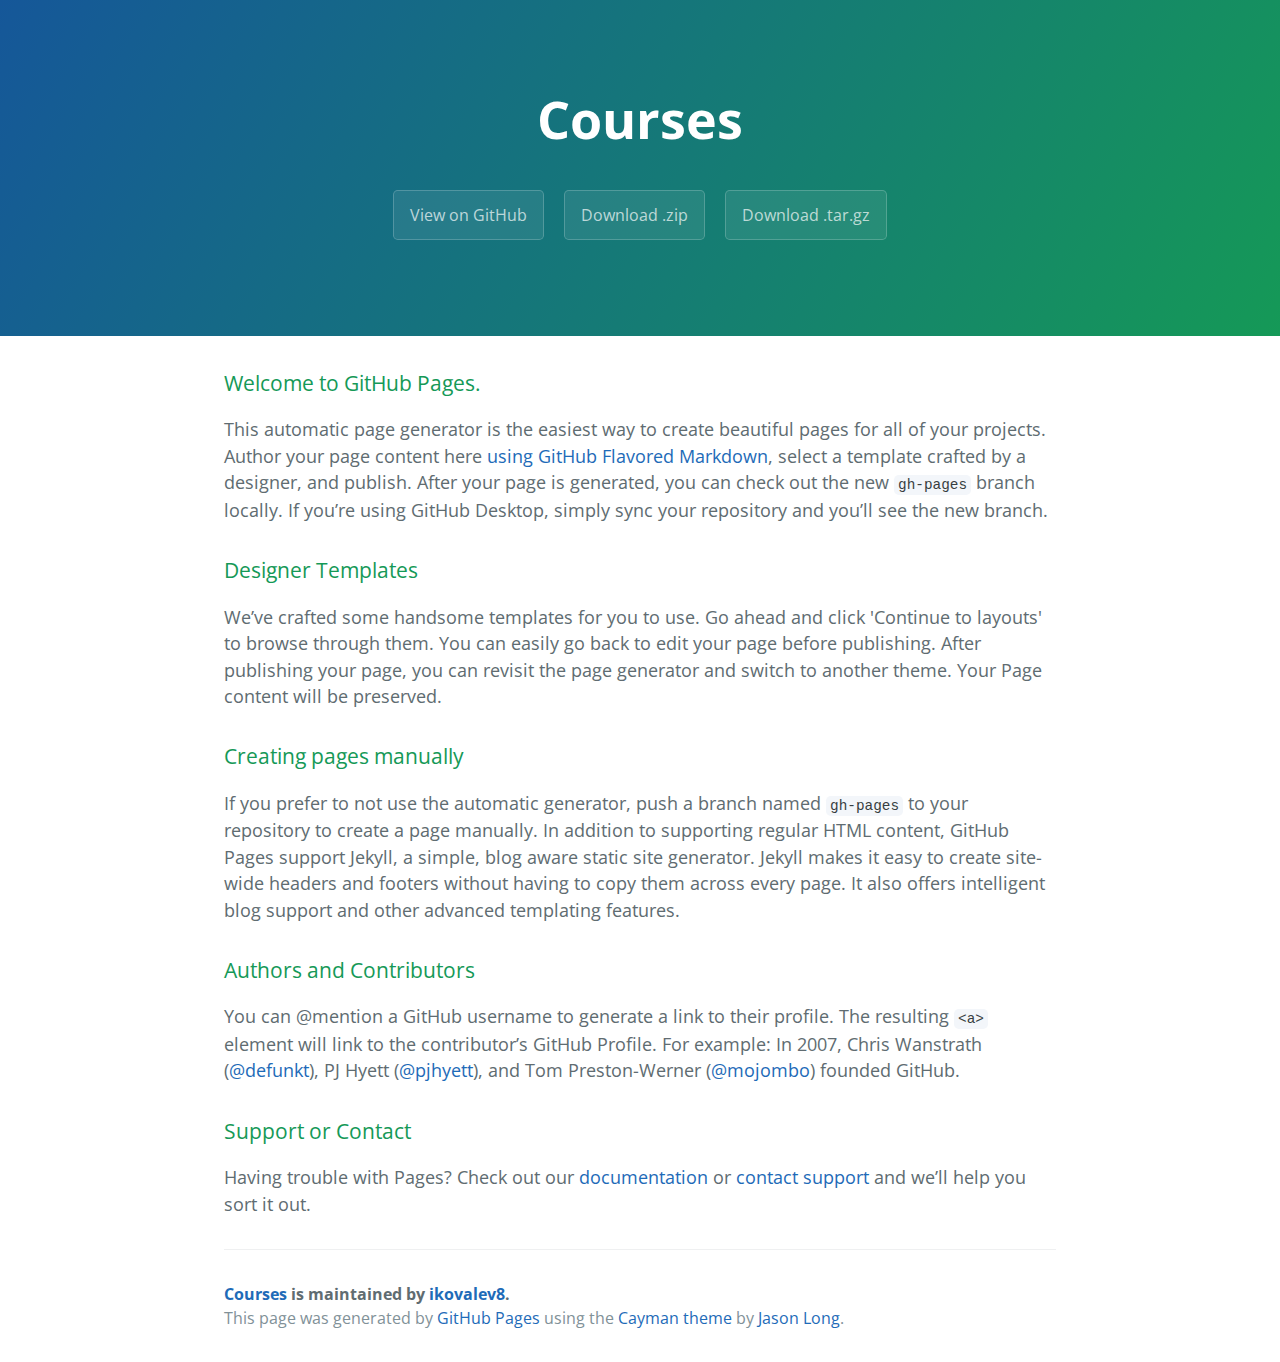
<file: index.html>
<!DOCTYPE html>
<html lang="en-us">
  <head>
    <meta charset="UTF-8">
    <title>Courses by ikovalev8</title>
    <meta name="viewport" content="width=device-width, initial-scale=1">
    <link rel="stylesheet" type="text/css" href="stylesheets/normalize.css" media="screen">
    <link href='https://fonts.googleapis.com/css?family=Open+Sans:400,700' rel='stylesheet' type='text/css'>
    <link rel="stylesheet" type="text/css" href="stylesheets/stylesheet.css" media="screen">
    <link rel="stylesheet" type="text/css" href="stylesheets/github-light.css" media="screen">
  </head>
  <body>
    <section class="page-header">
      <h1 class="project-name">Courses</h1>
      <h2 class="project-tagline"></h2>
      <a href="https://github.com/ikovalev8/Courses" class="btn">View on GitHub</a>
      <a href="https://github.com/ikovalev8/Courses/zipball/master" class="btn">Download .zip</a>
      <a href="https://github.com/ikovalev8/Courses/tarball/master" class="btn">Download .tar.gz</a>
    </section>

    <section class="main-content">
      <h3>
<a id="welcome-to-github-pages" class="anchor" href="#welcome-to-github-pages" aria-hidden="true"><span aria-hidden="true" class="octicon octicon-link"></span></a>Welcome to GitHub Pages.</h3>

<p>This automatic page generator is the easiest way to create beautiful pages for all of your projects. Author your page content here <a href="https://guides.github.com/features/mastering-markdown/">using GitHub Flavored Markdown</a>, select a template crafted by a designer, and publish. After your page is generated, you can check out the new <code>gh-pages</code> branch locally. If you’re using GitHub Desktop, simply sync your repository and you’ll see the new branch.</p>

<h3>
<a id="designer-templates" class="anchor" href="#designer-templates" aria-hidden="true"><span aria-hidden="true" class="octicon octicon-link"></span></a>Designer Templates</h3>

<p>We’ve crafted some handsome templates for you to use. Go ahead and click 'Continue to layouts' to browse through them. You can easily go back to edit your page before publishing. After publishing your page, you can revisit the page generator and switch to another theme. Your Page content will be preserved.</p>

<h3>
<a id="creating-pages-manually" class="anchor" href="#creating-pages-manually" aria-hidden="true"><span aria-hidden="true" class="octicon octicon-link"></span></a>Creating pages manually</h3>

<p>If you prefer to not use the automatic generator, push a branch named <code>gh-pages</code> to your repository to create a page manually. In addition to supporting regular HTML content, GitHub Pages support Jekyll, a simple, blog aware static site generator. Jekyll makes it easy to create site-wide headers and footers without having to copy them across every page. It also offers intelligent blog support and other advanced templating features.</p>

<h3>
<a id="authors-and-contributors" class="anchor" href="#authors-and-contributors" aria-hidden="true"><span aria-hidden="true" class="octicon octicon-link"></span></a>Authors and Contributors</h3>

<p>You can @mention a GitHub username to generate a link to their profile. The resulting <code>&lt;a&gt;</code> element will link to the contributor’s GitHub Profile. For example: In 2007, Chris Wanstrath (<a href="https://github.com/defunkt" class="user-mention">@defunkt</a>), PJ Hyett (<a href="https://github.com/pjhyett" class="user-mention">@pjhyett</a>), and Tom Preston-Werner (<a href="https://github.com/mojombo" class="user-mention">@mojombo</a>) founded GitHub.</p>

<h3>
<a id="support-or-contact" class="anchor" href="#support-or-contact" aria-hidden="true"><span aria-hidden="true" class="octicon octicon-link"></span></a>Support or Contact</h3>

<p>Having trouble with Pages? Check out our <a href="https://help.github.com/pages">documentation</a> or <a href="https://github.com/contact">contact support</a> and we’ll help you sort it out.</p>

      <footer class="site-footer">
        <span class="site-footer-owner"><a href="https://github.com/ikovalev8/Courses">Courses</a> is maintained by <a href="https://github.com/ikovalev8">ikovalev8</a>.</span>

        <span class="site-footer-credits">This page was generated by <a href="https://pages.github.com">GitHub Pages</a> using the <a href="https://github.com/jasonlong/cayman-theme">Cayman theme</a> by <a href="https://twitter.com/jasonlong">Jason Long</a>.</span>
      </footer>

    </section>

  
  </body>
</html>
</file>
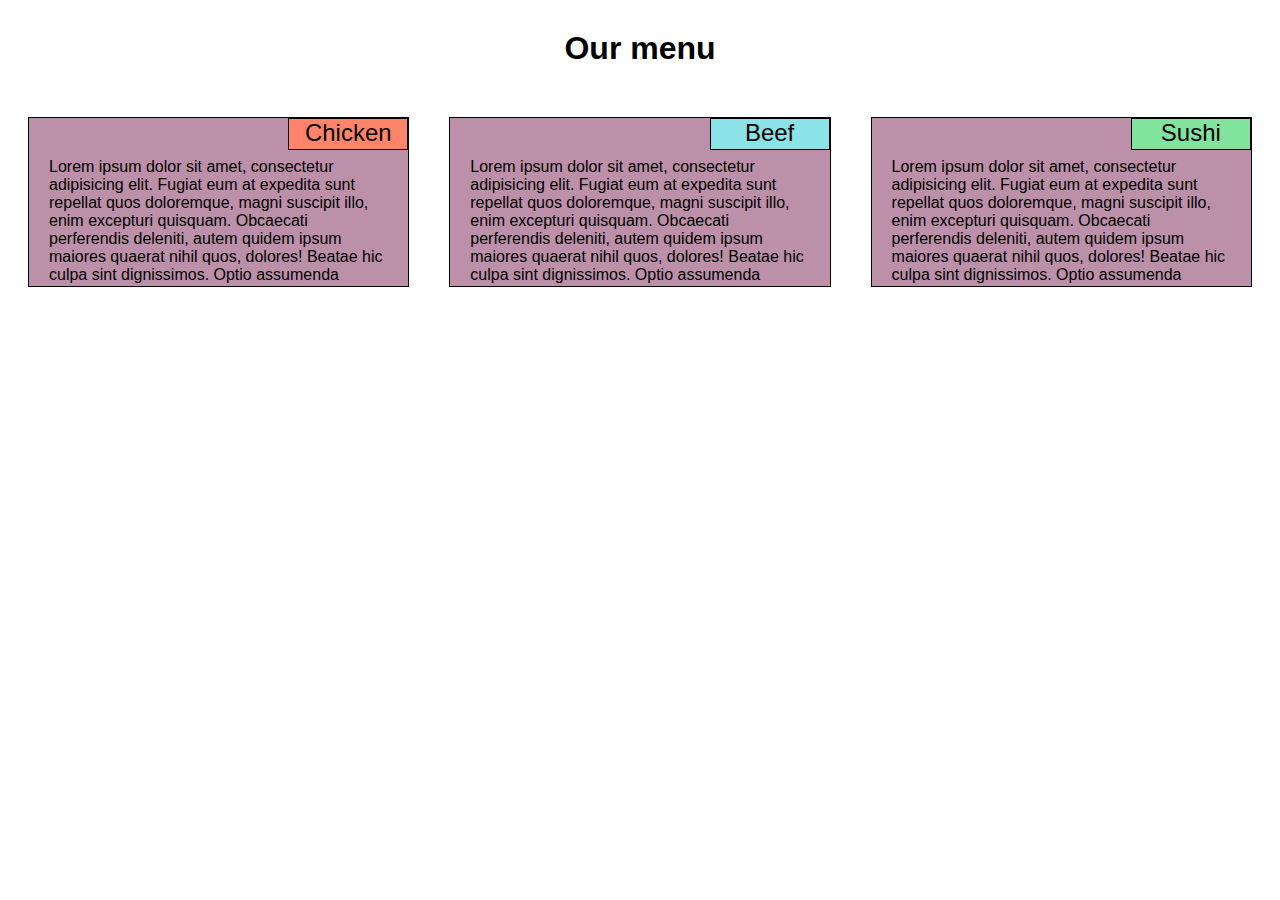
<file: mod2_assign/index.html>
<!DOCTYPE html>
<html lang="en">
<head>
  <meta charset="UTF-8">
  <meta name="viewport" content="width=device-width, initial-scale=1.0">
  <meta http-equiv="X-UA-Compatible" content="ie=edge">
  <link rel="stylesheet" type="text/css" href="css/style.css">
  <title>Menu</title>
</head>
<body>
      <h1>Our menu</h1>
  <div class="row">

    <div class="col-lg-4 col-md-6">
      <section>
        <div class="proba">
      Chicken
        </div>
<div class="tx">Lorem ipsum dolor sit amet, consectetur adipisicing elit. Fugiat eum at expedita sunt repellat quos doloremque, magni suscipit illo, enim excepturi quisquam. Obcaecati perferendis deleniti, autem quidem ipsum maiores quaerat nihil quos, dolores! Beatae hic culpa sint dignissimos. Optio assumenda debitis officiis delectus doloribus in!</div>
  </section>
  </div>

    <div class="col-lg-4 col-md-6">  <section>
        <div class="proba" id="s2">
      Beef
        </div>
        <div class="tx">Lorem ipsum dolor sit amet, consectetur adipisicing elit. Fugiat eum at expedita sunt repellat quos doloremque, magni suscipit illo, enim excepturi quisquam. Obcaecati perferendis deleniti, autem quidem ipsum maiores quaerat nihil quos, dolores! Beatae hic culpa sint dignissimos. Optio assumenda debitis officiis delectus doloribus in!</div>
  </section></div>
    <div class="col-lg-4 col-md-12">  <section>
        <div class="proba" id="s3">
      Sushi
        </div>
        <div class="tx">Lorem ipsum dolor sit amet, consectetur adipisicing elit. Fugiat eum at expedita sunt repellat quos doloremque, magni suscipit illo, enim excepturi quisquam. Obcaecati perferendis deleniti, autem quidem ipsum maiores quaerat nihil quos, dolores! Beatae hic culpa sint dignissimos. Optio assumenda debitis officiis delectus doloribus in!</div>
  </section></div>



  </div>



</body>
</html>
</file>
<file: stylesheets/stylesheet.css>
* {
  box-sizing: border-box; }

body {
  padding: 0;
  margin: 0;
  font-family: "Open Sans", "Helvetica Neue", Helvetica, Arial, sans-serif;
  font-size: 16px;
  line-height: 1.5;
  color: #606c71; }

a {
  color: #1e6bb8;
  text-decoration: none; }
  a:hover {
    text-decoration: underline; }

.btn {
  display: inline-block;
  margin-bottom: 1rem;
  color: rgba(255, 255, 255, 0.7);
  background-color: rgba(255, 255, 255, 0.08);
  border-color: rgba(255, 255, 255, 0.2);
  border-style: solid;
  border-width: 1px;
  border-radius: 0.3rem;
  transition: color 0.2s, background-color 0.2s, border-color 0.2s; }
  .btn + .btn {
    margin-left: 1rem; }

.btn:hover {
  color: rgba(255, 255, 255, 0.8);
  text-decoration: none;
  background-color: rgba(255, 255, 255, 0.2);
  border-color: rgba(255, 255, 255, 0.3); }

@media screen and (min-width: 64em) {
  .btn {
    padding: 0.75rem 1rem; } }

@media screen and (min-width: 42em) and (max-width: 64em) {
  .btn {
    padding: 0.6rem 0.9rem;
    font-size: 0.9rem; } }

@media screen and (max-width: 42em) {
  .btn {
    display: block;
    width: 100%;
    padding: 0.75rem;
    font-size: 0.9rem; }
    .btn + .btn {
      margin-top: 1rem;
      margin-left: 0; } }

.page-header {
  color: #fff;
  text-align: center;
  background-color: #159957;
  background-image: linear-gradient(120deg, #155799, #159957); }

@media screen and (min-width: 64em) {
  .page-header {
    padding: 5rem 6rem; } }

@media screen and (min-width: 42em) and (max-width: 64em) {
  .page-header {
    padding: 3rem 4rem; } }

@media screen and (max-width: 42em) {
  .page-header {
    padding: 2rem 1rem; } }

.project-name {
  margin-top: 0;
  margin-bottom: 0.1rem; }

@media screen and (min-width: 64em) {
  .project-name {
    font-size: 3.25rem; } }

@media screen and (min-width: 42em) and (max-width: 64em) {
  .project-name {
    font-size: 2.25rem; } }

@media screen and (max-width: 42em) {
  .project-name {
    font-size: 1.75rem; } }

.project-tagline {
  margin-bottom: 2rem;
  font-weight: normal;
  opacity: 0.7; }

@media screen and (min-width: 64em) {
  .project-tagline {
    font-size: 1.25rem; } }

@media screen and (min-width: 42em) and (max-width: 64em) {
  .project-tagline {
    font-size: 1.15rem; } }

@media screen and (max-width: 42em) {
  .project-tagline {
    font-size: 1rem; } }

.main-content :first-child {
  margin-top: 0; }
.main-content img {
  max-width: 100%; }
.main-content h1, .main-content h2, .main-content h3, .main-content h4, .main-content h5, .main-content h6 {
  margin-top: 2rem;
  margin-bottom: 1rem;
  font-weight: normal;
  color: #159957; }
.main-content p {
  margin-bottom: 1em; }
.main-content code {
  padding: 2px 4px;
  font-family: Consolas, "Liberation Mono", Menlo, Courier, monospace;
  font-size: 0.9rem;
  color: #383e41;
  background-color: #f3f6fa;
  border-radius: 0.3rem; }
.main-content pre {
  padding: 0.8rem;
  margin-top: 0;
  margin-bottom: 1rem;
  font: 1rem Consolas, "Liberation Mono", Menlo, Courier, monospace;
  color: #567482;
  word-wrap: normal;
  background-color: #f3f6fa;
  border: solid 1px #dce6f0;
  border-radius: 0.3rem; }
  .main-content pre > code {
    padding: 0;
    margin: 0;
    font-size: 0.9rem;
    color: #567482;
    word-break: normal;
    white-space: pre;
    background: transparent;
    border: 0; }
.main-content .highlight {
  margin-bottom: 1rem; }
  .main-content .highlight pre {
    margin-bottom: 0;
    word-break: normal; }
.main-content .highlight pre, .main-content pre {
  padding: 0.8rem;
  overflow: auto;
  font-size: 0.9rem;
  line-height: 1.45;
  border-radius: 0.3rem; }
.main-content pre code, .main-content pre tt {
  display: inline;
  max-width: initial;
  padding: 0;
  margin: 0;
  overflow: initial;
  line-height: inherit;
  word-wrap: normal;
  background-color: transparent;
  border: 0; }
  .main-content pre code:before, .main-content pre code:after, .main-content pre tt:before, .main-content pre tt:after {
    content: normal; }
.main-content ul, .main-content ol {
  margin-top: 0; }
.main-content blockquote {
  padding: 0 1rem;
  margin-left: 0;
  color: #819198;
  border-left: 0.3rem solid #dce6f0; }
  .main-content blockquote > :first-child {
    margin-top: 0; }
  .main-content blockquote > :last-child {
    margin-bottom: 0; }
.main-content table {
  display: block;
  width: 100%;
  overflow: auto;
  word-break: normal;
  word-break: keep-all; }
  .main-content table th {
    font-weight: bold; }
  .main-content table th, .main-content table td {
    padding: 0.5rem 1rem;
    border: 1px solid #e9ebec; }
.main-content dl {
  padding: 0; }
  .main-content dl dt {
    padding: 0;
    margin-top: 1rem;
    font-size: 1rem;
    font-weight: bold; }
  .main-content dl dd {
    padding: 0;
    margin-bottom: 1rem; }
.main-content hr {
  height: 2px;
  padding: 0;
  margin: 1rem 0;
  background-color: #eff0f1;
  border: 0; }

@media screen and (min-width: 64em) {
  .main-content {
    max-width: 64rem;
    padding: 2rem 6rem;
    margin: 0 auto;
    font-size: 1.1rem; } }

@media screen and (min-width: 42em) and (max-width: 64em) {
  .main-content {
    padding: 2rem 4rem;
    font-size: 1.1rem; } }

@media screen and (max-width: 42em) {
  .main-content {
    padding: 2rem 1rem;
    font-size: 1rem; } }

.site-footer {
  padding-top: 2rem;
  margin-top: 2rem;
  border-top: solid 1px #eff0f1; }

.site-footer-owner {
  display: block;
  font-weight: bold; }

.site-footer-credits {
  color: #819198; }

@media screen and (min-width: 64em) {
  .site-footer {
    font-size: 1rem; } }

@media screen and (min-width: 42em) and (max-width: 64em) {
  .site-footer {
    font-size: 1rem; } }

@media screen and (max-width: 42em) {
  .site-footer {
    font-size: 0.9rem; } }
</file>
<file: stylesheets/github-light.css>
/*
The MIT License (MIT)

Copyright (c) 2016 GitHub, Inc.

Permission is hereby granted, free of charge, to any person obtaining a copy
of this software and associated documentation files (the "Software"), to deal
in the Software without restriction, including without limitation the rights
to use, copy, modify, merge, publish, distribute, sublicense, and/or sell
copies of the Software, and to permit persons to whom the Software is
furnished to do so, subject to the following conditions:

The above copyright notice and this permission notice shall be included in all
copies or substantial portions of the Software.

THE SOFTWARE IS PROVIDED "AS IS", WITHOUT WARRANTY OF ANY KIND, EXPRESS OR
IMPLIED, INCLUDING BUT NOT LIMITED TO THE WARRANTIES OF MERCHANTABILITY,
FITNESS FOR A PARTICULAR PURPOSE AND NONINFRINGEMENT. IN NO EVENT SHALL THE
AUTHORS OR COPYRIGHT HOLDERS BE LIABLE FOR ANY CLAIM, DAMAGES OR OTHER
LIABILITY, WHETHER IN AN ACTION OF CONTRACT, TORT OR OTHERWISE, ARISING FROM,
OUT OF OR IN CONNECTION WITH THE SOFTWARE OR THE USE OR OTHER DEALINGS IN THE
SOFTWARE.

*/

.pl-c /* comment */ {
  color: #969896;
}

.pl-c1 /* constant, variable.other.constant, support, meta.property-name, support.constant, support.variable, meta.module-reference, markup.raw, meta.diff.header */,
.pl-s .pl-v /* string variable */ {
  color: #0086b3;
}

.pl-e /* entity */,
.pl-en /* entity.name */ {
  color: #795da3;
}

.pl-smi /* variable.parameter.function, storage.modifier.package, storage.modifier.import, storage.type.java, variable.other */,
.pl-s .pl-s1 /* string source */ {
  color: #333;
}

.pl-ent /* entity.name.tag */ {
  color: #63a35c;
}

.pl-k /* keyword, storage, storage.type */ {
  color: #a71d5d;
}

.pl-s /* string */,
.pl-pds /* punctuation.definition.string, string.regexp.character-class */,
.pl-s .pl-pse .pl-s1 /* string punctuation.section.embedded source */,
.pl-sr /* string.regexp */,
.pl-sr .pl-cce /* string.regexp constant.character.escape */,
.pl-sr .pl-sre /* string.regexp source.ruby.embedded */,
.pl-sr .pl-sra /* string.regexp string.regexp.arbitrary-repitition */ {
  color: #183691;
}

.pl-v /* variable */ {
  color: #ed6a43;
}

.pl-id /* invalid.deprecated */ {
  color: #b52a1d;
}

.pl-ii /* invalid.illegal */ {
  color: #f8f8f8;
  background-color: #b52a1d;
}

.pl-sr .pl-cce /* string.regexp constant.character.escape */ {
  font-weight: bold;
  color: #63a35c;
}

.pl-ml /* markup.list */ {
  color: #693a17;
}

.pl-mh /* markup.heading */,
.pl-mh .pl-en /* markup.heading entity.name */,
.pl-ms /* meta.separator */ {
  font-weight: bold;
  color: #1d3e81;
}

.pl-mq /* markup.quote */ {
  color: #008080;
}

.pl-mi /* markup.italic */ {
  font-style: italic;
  color: #333;
}

.pl-mb /* markup.bold */ {
  font-weight: bold;
  color: #333;
}

.pl-md /* markup.deleted, meta.diff.header.from-file */ {
  color: #bd2c00;
  background-color: #ffecec;
}

.pl-mi1 /* markup.inserted, meta.diff.header.to-file */ {
  color: #55a532;
  background-color: #eaffea;
}

.pl-mdr /* meta.diff.range */ {
  font-weight: bold;
  color: #795da3;
}

.pl-mo /* meta.output */ {
  color: #1d3e81;
}
</file>
<file: mod2_assign/css/style.css>
@import url('https://fonts.googleapis.com/css?family=Roboto+Condensed');
* {
  font-family: Helvetica;
  box-sizing: border-box;
}
h1 {
  margin: 30px;
  text-align: center;
}
section {
  position: relative;
  border: 1px solid black;
  background-color: #BC90A8;
  padding: 15px;
  height: 170px;
margin: 20px;
  color: black;
  border: 1px solid black;
  overflow: hidden;
}
#s2 {
  background-color: #8BE2E7;
}
#s3 {
  background-color: #82E39D;
}
.proba {
  position: absolute;
  top: 0;
  right: 0;
  width: 120px;
  height: 32px;
  background-color: #FF846A;
  border: 1px solid black;
  font-size: 18pt;
  text-align: center;

}
.tx {
  padding: 5px;
  margin-top: 20px;

}



/* Simple Responsive Framework. */
.row {
  width: 100%;
  position: relative;
}
/********** Large devices only **********/
@media (min-width: 992px) {
  .col-lg-1, .col-lg-2, .col-lg-3, .col-lg-4, .col-lg-5, .col-lg-6, .col-lg-7, .col-lg-8, .col-lg-9, .col-lg-10, .col-lg-11, .col-lg-12 {
    float: left;
  }
  .col-lg-1 {
    width: 8.33%;
  }
  .col-lg-2 {
    width: 16.66%;
  }
  .col-lg-3 {
    width: 25%;
  }
  .col-lg-4 {
    width: 33.33%;
  }
  .col-lg-5 {
    width: 41.66%;
  }
  .col-lg-6 {
    width: 50%;
  }
  .col-lg-7 {
    width: 58.33%;
  }
  .col-lg-8 {
    width: 66.66%;
  }
  .col-lg-9 {
    width: 74.99%;
  }
  .col-lg-10 {
    width: 83.33%;
  }
  .col-lg-11 {
    width: 91.66%;
  }
  .col-lg-12 {
    width: 100%;
  }
}
/********** Medium devices only **********/
@media (min-width: 768px) and (max-width: 991px) {
  .col-md-1, .col-md-2, .col-md-3, .col-md-4, .col-md-5, .col-md-6, .col-md-7, .col-md-8, .col-md-9, .col-md-10, .col-md-11, .col-md-12 {
    float: left;
  }
  .col-md-1 {
    width: 8.33%;
  }
  .col-md-2 {
    width: 16.66%;
  }
  .col-md-3 {
    width: 25%;
  }
  .col-md-4 {
    width: 33.33%;
  }
  .col-md-5 {
    width: 41.66%;
  }
  .col-md-6 {
    width: 50%;
  }
  .col-md-7 {
    width: 58.33%;
  }
  .col-md-8 {
    width: 66.66%;
  }
  .col-md-9 {
    width: 74.99%;
  }
  .col-md-10 {
    width: 83.33%;
  }
  .col-md-11 {
    width: 91.66%;
  }
  .col-md-12 {
    width: 100%;
  }
}
</file>
